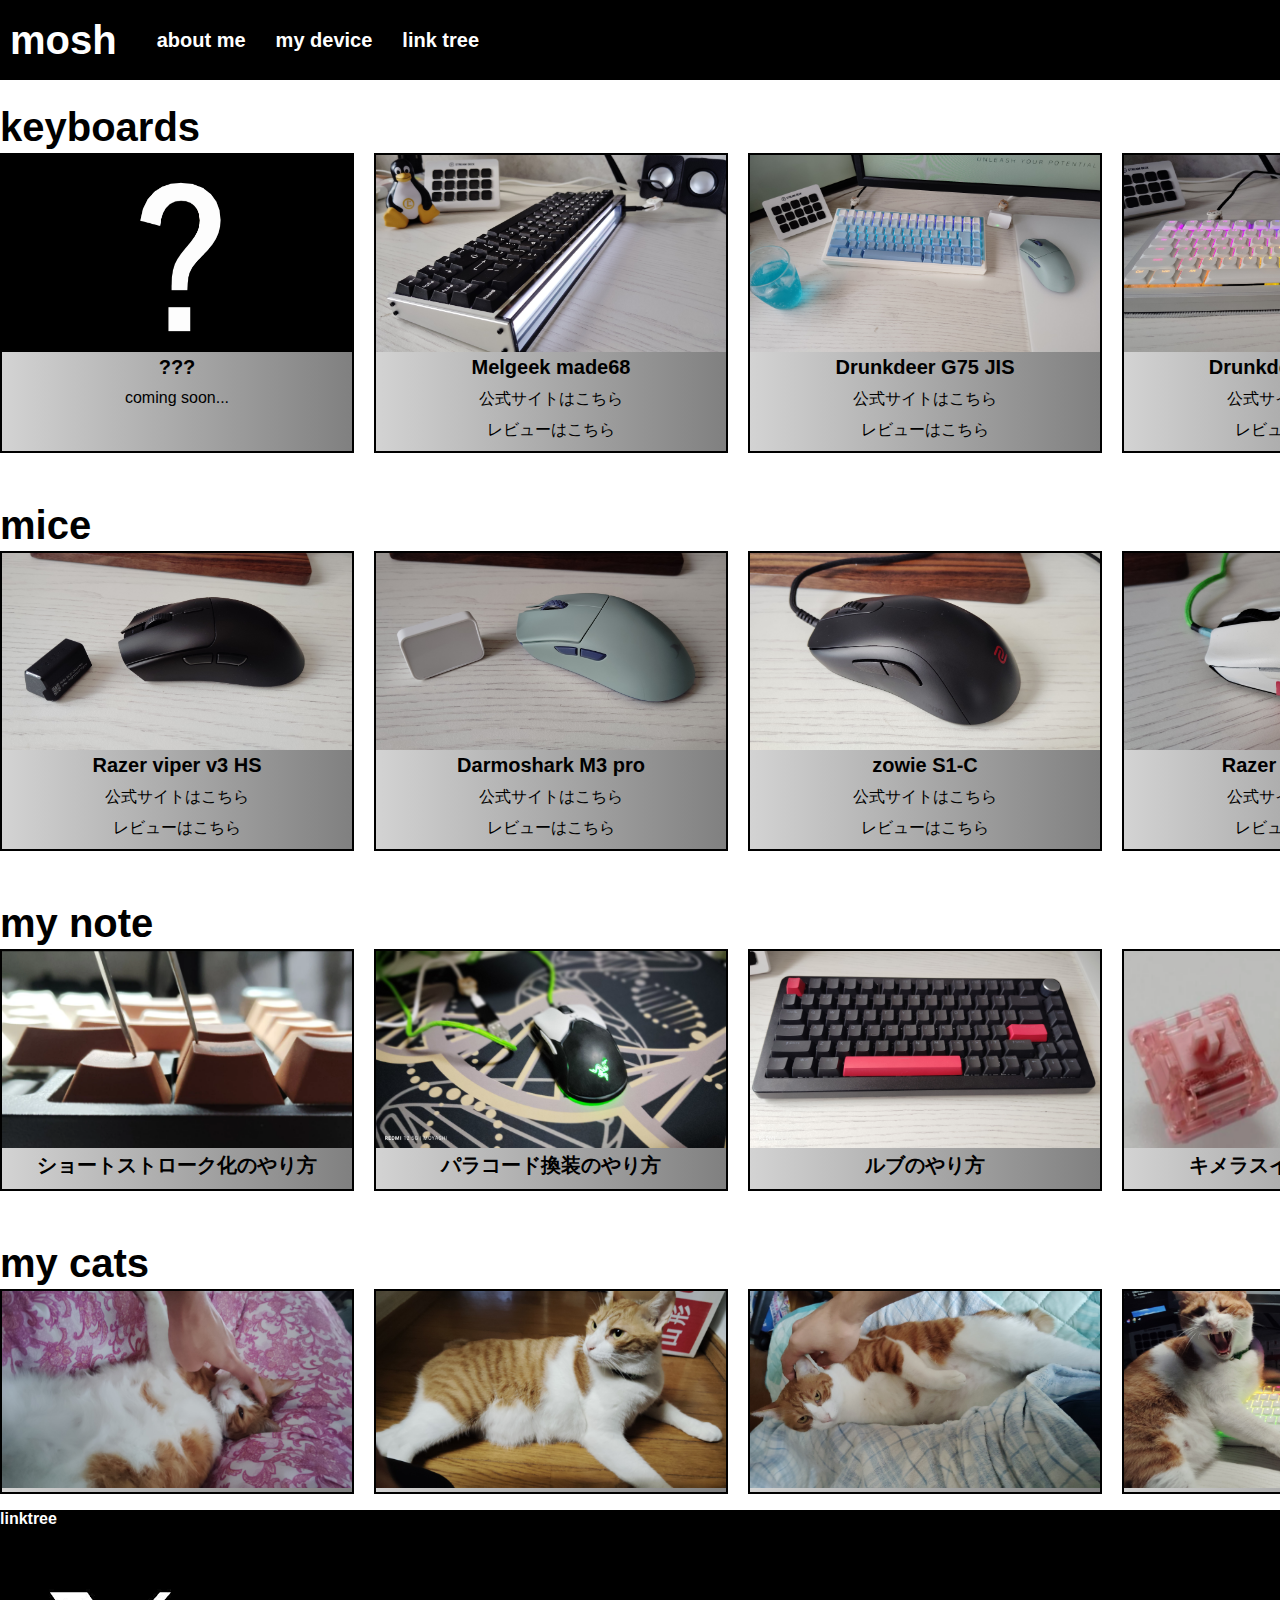
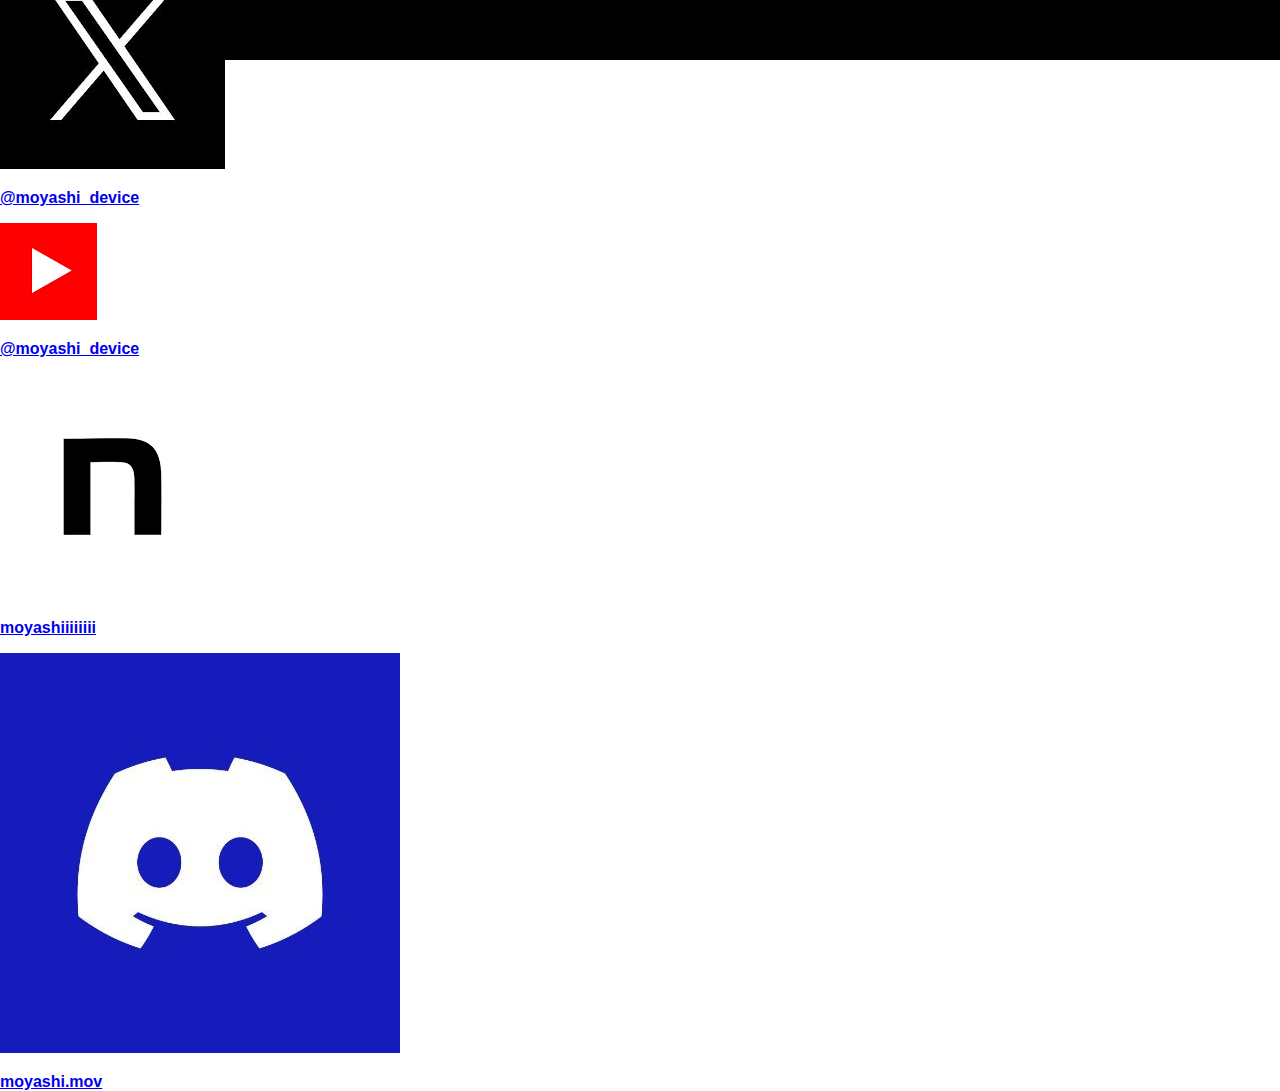
<file: index.html>
<!DOCTYPE html>
<html lang="ja">
<head>
    <meta charset="utf-8">
    <meta name="viewport" content="width=device-width, initial-scale=1.0">
    <title>moyashi</title>
    <link rel='stylesheet' href='CSS/CSS.css'>
</head>
<body>
    <header id="header">
        <h1 onclick="location.href='index.html'">mosh</h1>
        <ul class="menu-list">
            <li class="menu" onclick="location.href='aboutMe.html'">about me</li>
            <li class="menu" onclick="location.href='index.html'">my device</li>
            <li class="menu" onclick="location.href='linktree.html'">link tree</li>
        </ul>
    </header>
    <div class="main-content">
        <div class="top-item">
            <h2 class="item-title">keyboards</h2>
        </div>
        <div class='sets'>
            <div class='items'>    <!--coming soon告知用-->
                <img class="openModal" data-modal-id="modal1" src="picture/はてな.png" data-caption="" alt="made68">
                    <p class="item-name">???</p>
                    <p>coming soon...</p>
            </div>
            <div id="modal1" class="myModal">
                <div class="modal-content">
                    <span class="closeModal" data-modal-id="modal1">&times;</span>
                    <p>coming soon...2024/12/</p>
                </div>
            </div>
            
            <div class='items'>
                <img class="openModal" data-modal-id="modal1" src="picture/made68-2.jpg" data-caption="キャリブレーションが優秀で誤作動がなく、一番気に入っている" alt="made68">
                <div class="prop" onclick='location.href="https://www.melgeek.com/ja-jp/pages/made68"' rel="noopener noreferrer" target="_blank">
                    <p class="item-name">Melgeek made68</p>
                    <p>公式サイトはこちら</p>
                </div>
                <div class="prop" onclick="location.href='https://note.com/moyashi_device/n/ndbdd19f28d29'" rel="noopener noreferrer" target="_blank">
                    <p>レビューはこちら</p>
                </div>
            </div>
            <div id="modal1" class="myModal">
                <div class="modal-content">
                    <span class="closeModal" data-modal-id="modal1">&times;</span>
                    <p>made68はコンパクトながらにタイピングにも使える65％キーボード。
                    1万円台で購入でき、筐体上部のライトバーがデスク上を彩ってくれるだけでなく、
                    磁気キーボードで重要視される検知精度もトップレベル。別売りのカスタムライトバーによる見た目変更も可能。</p>
                </div>
            </div>

            <div class='items'>
                <img src="picture/G75JIS.jpg" data-modal-id="modal2" class="openModal" data-caption="見た目が落ち着いてるのも打鍵感も良き" alt="G75JIS">
                <div class="prop" onclick="location.href='https://drunkdeer.com/ja-jp/products/drunkdeer-g75-wired-adjustable-actuation-magnetic-switch-keyboard'" rel="noopener noreferrer" target="_blank">
                    <p class="item-name">Drunkdeer G75 JIS</p>
                    <p>公式サイトはこちら</p>
                </div>
                <div class="prop" onclick="location.href='https://note.com/moyashi_device/n/n37e93899e952'" rel="noopener noreferrer" target="_blank">
                    <p>レビューはこちら</p>
                </div>
            </div>
            <div id="modal2" class="myModal" >
                <div class="modal-content">
                    <span data-modal-id="modal2" class="closeModal">&times;</span>
                    <p>G75JISはラピットトリガー搭載機としてはまだまだ珍しい日本語配列。また、価格は1万円台前半で
                    カラバリも豊富、機能のアップデートも多いことからライト層におすすめしたいキーボードのひとつ。</p>
                </div>
            </div>

            <div class="items">
                <img src="picture/A75pro.jpg" data-modal-id="modal3" class="openModal" data-caption="ショートストローク化して使い心地抜群です" alt="A75pro">
                <div class="prop" onclick="location.href='https://drunkdeer.com/ja-jp/products/drunkdeer-a75-pro-wired-actuation-distance-adjustable-magnetic-switch-keyboard'" rel="noopener noreferrer" target="_blank">
                    <p class="item-name">Drunkdeer A75 Pro</p>
                    <p>公式サイトはこちら</p>
                </div>
                <div class="prop" onclick="location.href='https://note.com/moyashi_device/n/nb20ce9c17e31'" rel="noopener noreferrer" target="_blank">
                    <p>レビューはこちら</p>
                </div>
            </div>
            <div id="modal3" class="myModal" >
                <div class="modal-content">
                    <span data-modal-id="modal3" class="closeModal">&times;</span>
                    <p>A75 ProはA75と比べ、アルミケースのような高級感が増し、 ケース内部の空間をシリコンフォームで埋め、
                        底面には衝撃吸収構造を採用したスタンドを搭載することに
                        よって打鍵間が向上したモデル。性能面での違いはありません。</p>
                </div>
            </div>

            <div class='items'>
                <img src="picture/made68.jpg" data-modal-id="modal4" class="openModal" data-caption="キャリブレーションが優秀で誤作動がなく、一番気に入っている" alt="made68">
                <div class="prop" onclick="location.href='https://www.melgeek.com/ja-jp/pages/made68'" rel="noopener noreferrer" target="_blank">
                    <p class="item-name">Melgeek made68</p>
                    <p>公式サイトはこちら</p>
                </div>
                <div class="prop" onclick="location.href='https://note.com/moyashi_device/n/n334198b54baf'" rel="noopener noreferrer" target="_blank">
                    <p>レビューはこちら</p>
                </div>
            </div>
            <div id="modal4" class="myModal" >
                <div class="modal-content">
                    <span data-modal-id="modal4" class="closeModal">&times;</span>
                    <p>made68はコンパクトながらにタイピングにも使える65％キーボード。
                        1万円台で購入でき、筐体上部のライトバーがデスク上を彩ってくれるだけでなく、
                        磁気キーボードで重要視される検知精度もトップレベル。別売りのカスタムライトバーによる見た目変更も可能。</p>
                </div>
            </div>

            <div class='items'>
                <img src="picture/k64h3-1.jpg" data-modal-id="modal5" class="openModal" data-caption="カスタマイズ性100点" alt="k64h3">
                <div class="prop" onclick="location.href='https://x.com/sayodevice'" rel="noopener noreferrer" target="_blank">
                    <p class="item-name">sayodevice k64h3</p>
                    <p>公式サイトはこちら</p>
                </div>
                <div class="prop" onclick="location.href='https://note.com/moyashi_device/n/ne4e6b0a99f42'" rel="noopener noreferrer" target="_blank">
                    <p>レビューはこちら</p>
                </div>
            </div>
            <div id="modal5" class="myModal" >
                <div class="modal-content">
                    <span data-modal-id="modal5" class="closeModal">&times;</span>
                    <p>k64h3は廉価版に位置し、上位モデルにk66h3がある。基盤のみの販売であるために、
                    購入すると組み立てる必要があるが、その分カスタマイズ性は抜群。
                    性能面でも最高で、特に遅延面で他と大きな違いを感じられた。</p>
                </div>
            </div>

            <div class='items'>
                <img src="picture/A75.jpg" data-modal-id="modal6" class="openModal" data-caption="コスパ抜群、改良アップデートも多い" alt="A75">
                <div class="prop" onclick="location.href='https://drunkdeer.com/ja-jp/products/adjustable-keyboard-magnetic-switch-a75'" rel="noopener noreferrer" target="_blank">
                    <p class="item-name">Drunkdeer A75</p>
                    <p>公式サイトはこちら</p>
                </div>
                <div class="prop" onclick="location.href='https://note.com/moyashi_device/n/nb20ce9c17e31'" rel="noopener noreferrer" target="_blank">
                    <p>レビューはこちら</p>
                </div>
            </div>
            <div id="modal6" class="myModal" >
                <div class="modal-content">
                    <span data-modal-id="modal6" class="closeModal">&times;</span>
                    <p>A75はAmazonなどで1万円台前半で購入でき、プラケースなどと高級感こそないものの、
                    上位モデルと同じ機能アップデートがされているので機能面では必要十分。
                    公式のスプリングを購入して、キー荷重をカスタマイズすることなどができる。</p>
                </div>
            </div>

            <div class='items'>
                <img src="picture/X86.jpg" data-modal-id="modal7" class="openModal" data-caption="Irok ND75のファームウェアを入れてます" alt="X86">
                <div class="prop" onclick="location.href='https://mkb.gg/collections/zuoya?srsltid=AfmBOorVHcuBg8OR5D2rAxQ4lJDSckQD_e1ZuN9BvNEiRZDD6TR9XXID'" rel="noopener noreferrer" target="_blank">
                    <p class="item-name">ZUOYA X86</p>
                    <p>公式サイトはこちら</p>
                </div>
                <div class="prop" onclick="location.href='https://note.com/moyashi_device/n/n334198b54baf'" rel="noopener noreferrer" target="_blank">
                    <p>レビューはこちら</p>
                </div>
            </div>
        </div>
        <div id="modal7" class="myModal" >
            <div class="modal-content">
                <span data-modal-id="modal7" class="closeModal">&times;</span>
                <p>X86はIrok ND75と同じもので、中身のファームウェアのみが異なっている。そのファームウェアもND75に書き換えることができる。
                6000円と安く買えるため、精度に関しては特に気になる点はないが、たまに入力切れが発生するためにタイピング用途での使用。</p>
            </div>
        </div>


        <h2 class="item-title">mice</h2>
            <div class='sets'>
                <div class='items'>
                    <img src="picture/vv3.jpg" data-modal-id="modal100" class="openModal" data-caption="でかめで持ちやすい" alt="viper v3 HS">
                    <div class="prop" onclick="location.href='https://www.razer.com/jp-jp/gaming-mice/razer-viper-v3-hyperspeed/RZ01-04910100-R3M1'" rel="noopener noreferrer" target="_blank">
                        <p class="item-name">Razer viper v3 HS</p>
                        <p>公式サイトはこちら</p>
                    </div>
                    <div class="prop" onclick="location.href='https://note.com/moyashi_device/n/n2c600ebf85f4'" rel="noopener noreferrer" target="_blank">
                    <p>レビューはこちら</p>
                    </div>
                </div>
                <div id="modal100" class="myModal" >
                    <div class="modal-content">
                        <span data-modal-id="modal100" class="closeModal">&times;</span>
                        <p>vv3HSは乾電池式の廉価版モデルながらに8khzに対応しており、スペーサーを使用することで68g程まで軽量化できる。
                        直近のValorantの競技シーンを見ると分かるように、vv3自体の評価は高い。
                        ただし、pro版と違ってセンサーがかなり前目に配置されており、繊細な操作が求められることに注意。</p>
                    </div>
                </div>

                <div class='items'>
                    <img src="picture/m3pro.jpg" data-modal-id="modal101" class="openModal" data-caption="水色きれいだしコスパ枠" alt="M3pro">
                    <div class="prop" onclick="location.href='https://darmoshark-japan.com/items/65635ff1fe935004005bcd36'" rel="noopener noreferrer" target="_blank">
                        <p class="item-name">Darmoshark M3 pro</p>
                        <p>公式サイトはこちら</p>
                    </div>
                    <div class="prop" onclick="location.href='https://note.com/moyashi_device/n/n090a9b0a3005'" rel="noopener noreferrer" target="_blank">
                        <p>レビューはこちら</p>
                    </div>
                </div>
                <div id="modal101" class="myModal" >
                    <div class="modal-content">
                        <span data-modal-id="modal101" class="closeModal">&times;</span>
                        <p>m3はair58クローンであり、Lサイズに分類される大型のマウス。縦長であるが、高さは薄めなので手が中サイズの人でも扱える。
                        8khzに対応、クリック感やビルドクオリティなどに難はないが国内価格8000円程度で購入できる。</p>
                    </div>
                </div>

                <div class="items">
                    <img src="picture/s1c.jpg" data-modal-id="modal102" class="openModal" data-caption="69gだけどやはり形状" alt="S1-C">
                    <div class="prop" onclick="location.href='https://zowie.benq.com/ja-jp/mouse/s1-c.html'" rel="noopener noreferrer" target="_blank">
                        <p class="item-name">zowie S1-C</p>
                        <p>公式サイトはこちら</p>
                    </div>
                    <!--<div class="prop" onclick="location.href='#レビューリンク' rel="noopener noreferrer">-->
                        <p>レビューはこちら</p>
                    <!--</div>-->
                </div>
                <div id="modal102" class="myModal" >
                    <div class="modal-content">
                        <span data-modal-id="modal102" class="closeModal">&times;</span>
                        <p>古のマウス。ZowieのマウスではZAが注目されがちだがSシリーズは万人向けの形状で、通常サイズの手であればS2をお勧めするが、
                        S1もそれほど大きくはない。重量が69gで有線だったりと時代にそぐわないものの、形状を重視する人であれば一度は触ってみてほしい。</p>
                    </div>
                </div>

                <div class="items">
                    <img src="picture/vpm.jpg" data-modal-id="modal103" class="openModal" data-caption="安くて神形状" alt="vipermini">
                    <div class="prop" onclick="location.href='https://www.razer.com/jp-jp/gaming-mice/Razer-Cobra/RZ01-04650100-R3U1'" rel="noopener noreferrer" target="_blank">
                        <p class="item-name">Razer viper mini</p>
                        <p>公式サイトはこちら</p>
                    </div>
                    <!--<div class="prop" onclick="location.href='#レビューリンク' rel="noopener noreferrer">-->
                    <p>レビューはこちら</p>
                    <!--</div>-->
                </div>
                <div id="modal103" class="myModal" >
                    <div class="modal-content">
                        <span data-modal-id="modal103" class="closeModal">&times;</span>
                        <p>vpmは現在はcobra（cobra pro）として販売。デバイスオタクたちからは長い間無線モデルの販売を待たれていた
                        程に愛用者が多い。miniとついている通り、Sサイズに分類される。有線モデルで61g、センサーなどのスペックは低いが、
                            その分価格が安いため手が出しやすく、 形状も手に合いやすい。</p>
                    </div>
                </div>

                <div class="items">
                    <img src="picture/za12.jpg" data-modal-id="modal104" class="openModal" data-caption="天下のZA" alt="ZA12-C">
                    <div class="prop" onclick="location.href='https://zowie.benq.com/ja-jp/mouse/za12-c.html'" rel="noopener noreferrer" target="_blank">
                        <p class="item-name">Zowie ZA12-C</p>
                        <p>公式サイトはこちら</p>
                    </div>
                    <!--<div class="prop" onclick="location.href='#レビューリンク' rel="noopener noreferrer">-->
                    <p>レビューはこちら</p>
                    <!--</div>-->
                </div>
                <div id="modal104" class="myModal" >
                    <div class="modal-content">
                        <span data-modal-id="modal104" class="closeModal">&times;</span>
                        <p>ZA12は言わずもがな神マウス。ケツ高マウスで有名。SellyやNiKoなど様々なプロゲーマーに愛用され、信者も多いものの
                        無線モデルが発売されず、クローンマウスも出てこないことからブツブツと文句をいわれながらもトップクラスに愛されているマウス。
                        ケツ高であるために手のひらでグリップできる感覚があり、安定したエイムが実現できる。また、ZA13-cの重量は69gとやや軽めであることも現在でも使用者が多い要因。</p>
                    </div>
                </div>

                <div class="items">
                    <img src="picture/za11.jpg" data-modal-id="modal105" class="openModal" data-caption="天下のZAだが使用者は少なめのLサイズ" alt="ZA11-C">
                    <div class="prop" onclick="location.href='https://zowie.benq.com/ja-jp/mouse/za11-c.html'" rel="noopener noreferrer" target="_blank">
                        <p class="item-name">Zowie ZA11-C</p>
                        <p>公式サイトはこちら</p>
                    </div>
                    <!--<div class="prop" onclick="location.href='#レビューリンク' rel="noopener noreferrer">-->
                    <p>レビューはこちら</p>
                    <!--</div>-->
                </div>
                <div id="modal105" class="myModal" >
                    <div class="modal-content">
                        <span data-modal-id="modal105" class="closeModal">&times;</span>
                        <p>ZA11はZA12のLサイズ版。ケツ高で手のひらに圧迫される感覚が生まれるので、自分が触れてきた中では1番にグリップ時にサイズが大きく感じる。
                            それに伴って重量も77gと重くなっているので、手がよほど大きくない限りはZA12,ZA13で良い。</p>
                    </div>
                </div>

                <div class="items">
                    <img src="picture/gpx.jpg" data-modal-id="modal106" class="openModal" data-caption="プロ使用率No.1" alt="GproX">
                    <div class="prop" onclick="location.href='https://zowie.benq.com/ja-jp/mouse/za12-c.html'" rel="noopener noreferrer" target="_blank">
                        <p class="item-name">logitech G pro X superlight</p>
                        <p>公式サイトはこちら</p>
                    </div>
                    <!--<div class="prop" onclick="location.href='#レビューリンク' rel="noopener noreferrer">-->
                    <p>レビューはこちら</p>
                    <!--</div>-->
                </div>
                <div id="modal106" class="myModal" >
                    <div class="modal-content">
                        <span data-modal-id="modal106" class="closeModal">&times;</span>
                        <p>知らない人はいないレベルで有名。プロの使用率も少し前までは長年ダントツだった。
                        Mサイズに分類され、人を選ばない無難な形状で63gと軽量。ややフロントセンサー気味なところが使っていて気持ちがいい
                        なぜかこのマウスを使用するとエイムが1段階強くなる。</p>
                    </div>
                </div>

                <div class="items">
                    <img src="picture/m3s.jpg" data-modal-id="modal107" class="openModal" data-caption="Darmosharkミニサイズ" alt="m3s varun">
                    <div class="prop" onclick="location.href='https://darmoshark-japan.com/items/6489ca253a6cff002cd2c1d7'" rel="noopener noreferrer" target="_blank">
                        <p class="item-name">Darmoshark m3s varun</p>
                        <p>公式サイトはこちら</p>
                    </div>
                    <!--<div class="prop" onclick="location.href='#レビューリンク' rel="noopener noreferrer">-->
                    <p>レビューはこちら</p>
                    <!--</div>-->
                </div>
                <div id="modal107" class="myModal" >
                    <div class="modal-content">
                        <span data-modal-id="modal107" class="closeModal">&times;</span>
                        <p>m3sは2kに対応していながら国内価格7000円程で購入できる。Ｓサイズに分類されるが、似たサイズのマウスと比べるとややマウス後部に高さがある。
                        クリック感に安っぽさが感じられるものの、全体的なクオリティと価格を見ればおすすめできる。
                        Bluetoothに対応していてドングル不要なので持ち運び用マウスとして使用している。</p>
                    </div>
                </div>

                <div class="items">
                    <img src="picture/n3.jpg" data-modal-id="modal108" class="openModal" data-caption="一時期話題になった中華系左右非対称" alt="N3">
                    <div class="prop" onclick="location.href='https://darmoshark-japan.com/items/6489714740ad5c002f889eba'" rel="noopener noreferrer" target="_blank">
                        <p class="item-name">Darmoshark N3</p>
                        <p>公式サイトはこちら</p>
                    </div>
                    <div class="prop" onclick="location.href='https://note.com/moyashi_device/n/n938305350c67'" rel="noopener noreferrer" target="_blank">
                    <p>レビューはこちら</p>
                    </div>
                </div>
                <div id="modal108" class="myModal" >
                    <div class="modal-content">
                        <span data-modal-id="modal108" class="closeModal">&times;</span>
                        <p>n3は6000円で買える手軽さとその独特な形状、価格以上のクオリティから話題を呼んだマウス。
                        持った感じはかなり急な角度の曲線が多いものの手にフィットする感覚があり、他の左右非対称マウスと比較すると、かぶせよりもつかみ感覚が強い。
                        n3 2kなども販売されているが、この無印版でも同社2kドングルを持っていればファームウェアアップデートで2k接続が可能。
                        サイドボタン含むクリック感やつかみ感覚が強めのこの形状が気に入っている。</p>
                    </div>
                </div>
            </div>

        <h2 class="item-title">my note</h2>
            <div class="sets">
                <div class="items">
                    <div onclick="location.href='https://note.com/moyashi_device/n/n2911721ee33e'" rel="noopener noreferrer" target="_blank">
                        <img src="picture/ショートストローク化.png" data-caption="疑似ロープロファイルMod" alt="ショートストローク化" >
                        <p class="item-name">ショートストローク化のやり方</p>
                    </div>
                </div>
                <div class="items">
                    <div onclick="location.href='https://note.com/moyashi_device/n/na648e28ce0c2'" rel="noopener noreferrer" target="_blank">
                        <img src="picture/パラコード.jpg" data-caption="パラコード換装" alt="パラコード換装">
                        <p class="item-name">パラコード換装のやり方</p>
                    </div>
                </div>
                <div class="items">
                    <div onclick="location.href='https://note.com/moyashi_device/n/n87bfde988044'" rel="noopener noreferrer" target="_blank">
                        <img src="picture/ルブ.jpg" data-caption="キースイッチのルブ" alt="ルブのやり方">
                        <p class="item-name">ルブのやり方</p>
                    </div>
                </div>
                <div class="items">
                    <div onclick="location.href='https://note.com/moyashi_device/n/n2d27a46b14f7'" rel="noopener noreferrer" target="_blank">
                        <img src="picture/キメラスイッチ.png" data-caption="キメラスイッチの作り方" alt="キメラスイッチの作り方">
                        <p class="item-name">キメラスイッチの作り方</p>
                    </div>
                </div>
                <div class="items">
                    <div onclick="location.href='https://note.com/moyashi_device/'" rel="noopener noreferrer" target="_blank">
                        <img src="picture/note-image.png" data-caption="note" alt="others">
                        <p class="item-name">others</p>
                    </div>
                </div>
            </div>
        <h2 class="item-title">my cats</h2>
            <div class='sets'>
                <div class='items'>
                    <img data-modal-id="modal200" class="openModal" src="picture/myCat.png" alt="mycat">
                </div>
                <div id="modal200" class="myModal" >
                    <div class="modal-content cat">
                        <span data-modal-id="modal200" class="closeModal">&times;</span>
                        <img src="picture/myCat.png" alt="mycat">
                    </div>
                </div>

                <div class='items'>
                    <img data-modal-id="modal201" class="openModal" src="picture/angryCat.jpg" alt="angrycat">
                </div>
                <div id="modal201" class="myModal" >
                    <div class="modal-content cat">
                        <span data-modal-id="modal201" class="closeModal">&times;</span>
                        <img src="picture/angryCat.jpg" alt="angrycat">
                    </div>
                </div>

                <div class="items">
                    <img data-modal-id="modal202" class="openModal" src="picture/cccat.jpg" alt="cccat">
                </div>
                <div id="modal202" class="myModal" >
                    <div class="modal-content cat">
                        <span data-modal-id="modal202" class="closeModal">&times;</span>
                        <img src="picture/cccat.jpg" alt="cccat">
                    </div>
                </div>

                <div class="items">
                    <img data-modal-id="modal203" class="openModal" src="picture/angryCat2.jpg" alt="HeIsAngry">
                </div>
                <div id="modal203" class="myModal" >
                    <div class="modal-content cat">
                        <span data-modal-id="modal203" class="closeModal">&times;</span>
                        <img src="picture/angryCat2.jpg" alt="HeIsAngry">
                    </div>
                </div>

                <div class="items">
                    <img data-modal-id="modal204" class="openModal" src="picture/sleepCat.jpg" alt="zzz">
                </div>
                <div id="modal204" class="myModal" >
                    <div class="modal-content cat">
                        <span data-modal-id="modal204" class="closeModal">&times;</span>
                        <img src="picture/sleepCat.jpg" alt="zzz">
                    </div>
                </div>
            </div>
        </div>

        <footer>
            <p>linktree</p>
            <a class="footer-content" href="https://x.com/moyashi_device" target="_blank">
                <img src="picture/X.png">
                <p>@moyashi_device</p>
            </a>
            <a class="footer-content" href="https://www.youtube.com/@moyashi_device" target="_blank">
                <img src="picture/youtube.png">
                <p>@moyashi_device</p>
            </a>
            <a class="footer-content" href="https://note.com/moyashi_device" target="_blank">
                <img src="picture/note.png">
                <p>moyashiiiiiiii</p>
            </a>
            <a class="footer-content" href="https://discordapp.com/users/735056878576599061" target="_blank">
                <img src="picture/discord.jpg">
                <p>moyashi.mov</p>
            </a>
        </footer>

    <script>
        document.querySelectorAll('.openModal').forEach(function(item) {
            item.addEventListener('click', function() {
                const modalId = this.getAttribute('data-modal-id');
                const modal = document.getElementById(modalId);
                if (modal) {
                    modal.style.display = 'block';
                }
            });
        });

        document.querySelectorAll('.closeModal').forEach(function(item) {
            item.addEventListener('click', function() {
                const modalId = this.getAttribute('data-modal-id');
                const modal = document.getElementById(modalId);
                if (modal) {
                    modal.style.display = 'none';
                }
            });
        });

        window.addEventListener('click', function(event) {
            if (event.target.classList.contains('myModal')) {
                event.target.style.display = 'none';
            }
        });
    </script>


</body>
</html>
</file>
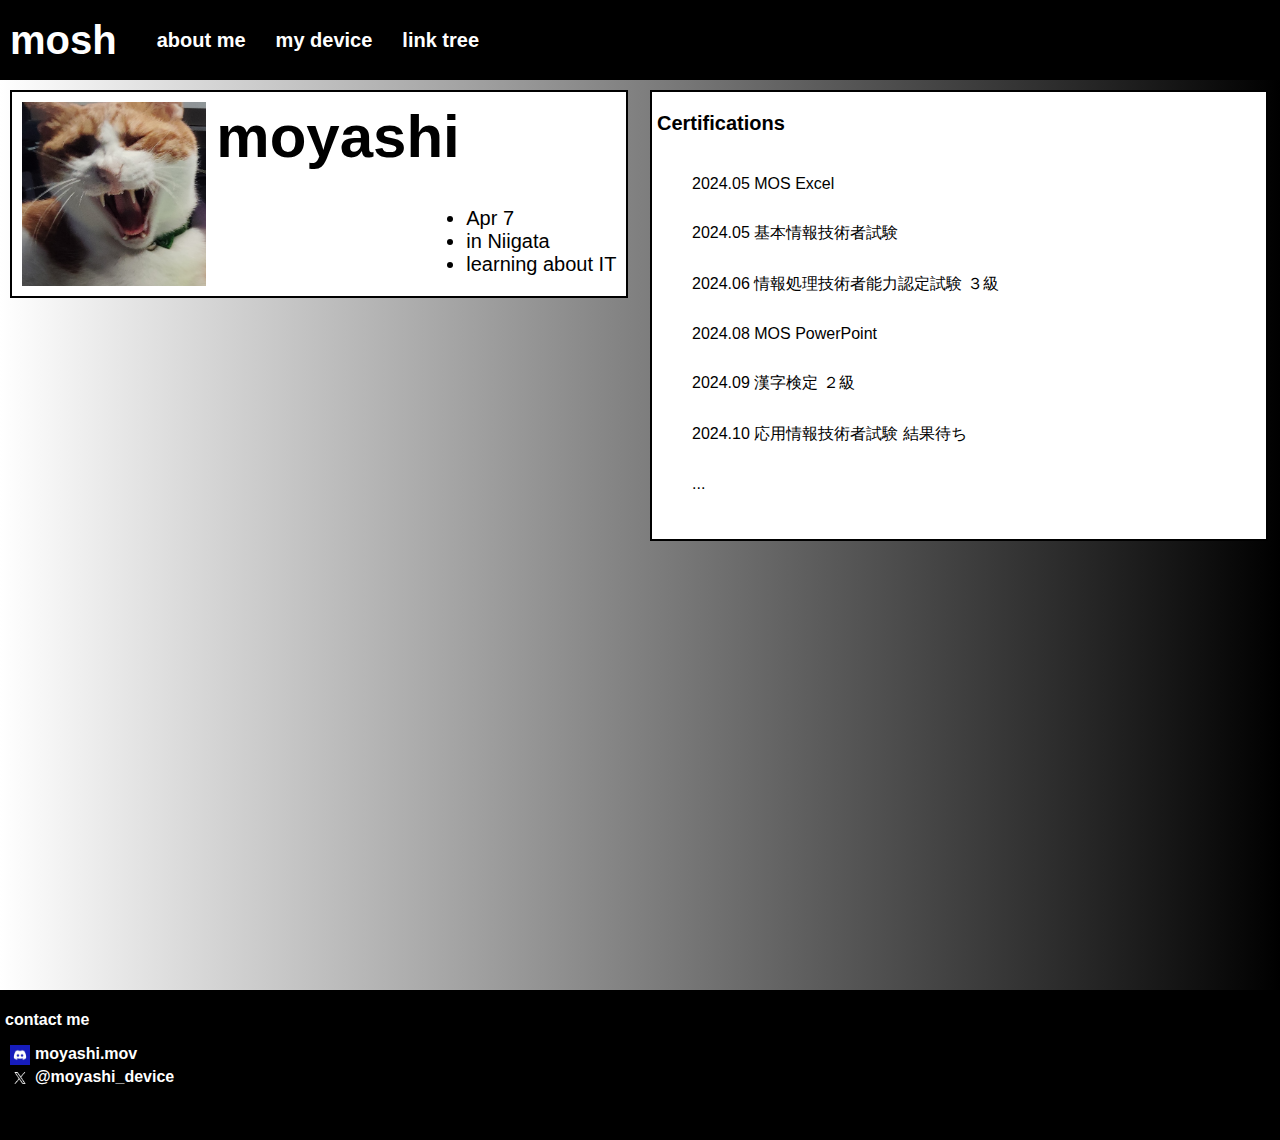
<file: aboutMe.html>
<!DOCTYPE html>
<html lang="ja">
<head>
    <meta charset="utf-8">
    <meta name="viewport" content="width=device-width, initial-scale=1.0">
    <title>moyashi</title>
    <link rel='stylesheet' href='CSS/aboutMe.css'>
</head>
<body>
    <div class="main-content">
        <header>
            <h1 onclick="location.href='aboutMe.html'">mosh</h1>
            <ul class="menu-list">
                <li class="menu" onclick="location.href='aboutMe.html'">about me</li>
                <li class="menu" onclick="location.href='index.html'">my device</li>
                <li class="menu" onclick="location.href='linktree.html'">link tree</li>
            </ul>
        </header>
        <div class="main-text">
            <div class="profile">
                <img src="picture/profileCat.png" alt="profile">
                <div class="profile-text">
                    <p class="name">moyashi</p>

                    <ul class="profile-info">
                        <li>Apr 7</li>
                        <li>in Niigata</li>
                        <li>learning about IT</li>
                    </ul>
                </div>
            </div>
            <div class="certifications">
                <p>Certifications</p>
                <ul>
                <li>2024.05 MOS Excel</li>
                <li>2024.05 基本情報技術者試験</li>
                <li>2024.06 情報処理技術者能力認定試験 ３級</li>
                <li>2024.08 MOS PowerPoint</li>
                <li>2024.09 漢字検定 ２級</li>
                <li>2024.10 応用情報技術者試験 結果待ち</li>
                <li>...</li>
                </ul>
            </div>
        </div>
        <footer>
            <p class="contact-me">contact me</p>
            <div class="footer-contact">
                <img src="picture/discord.jpg" alt="discord">
                <p>moyashi.mov</p>
            </div>
            <div class="footer-contact">
                <img src="picture/X.png" alt="X">
                <p>@moyashi_device</p>
            </div>
        </footer>
    </div>
</body>
</file>
<file: CSS/CSS.css>
@charset "utf-8";

html, body {
    font-family: 'Arial', sans-serif;
    height: 100%;
    margin: 0;
    padding: 0;
}
header{
    display: flex;
    background-color:black;
    position:fixed;
    top: 0;
    left: 0;
    width:100%;
    height:80px;
    align-items: center;
    z-index: 1001;
}
header h1{
    display: flex;
    color: white;
    padding-left: 10px;
    font-size: 40px;
    cursor: pointer;
}
.menu-list{
    display: flex;
    cursor: pointer;
}
.menu{
    color: white;
    font-size: 20px;
    font-weight:bold;
    list-style:none;/*リストの点を消す*/
    margin-right:30px;
}
.menu:hover{
    transform: scale(1.05);
}
.main-content{
    min-height: 100%;
    position: relative;
}
.top-item{
    padding-top:55px;
}
.item-title{
    font-size: 40px;
    margin-top:50px;
    margin-bottom:3px;
}
.sets{
    /* Chrome環境で横スクロールバーを非表示にする */
    display: flex;
    gap: 20px; /* 各アイテム間に余白を追加 */
    overflow-x: auto; /* 横スクロールを有効に */
    overflow-y: hidden; /*縦スクロールが有効化されていたので禁止に*/
    white-space: nowrap; /* アイテムが折り返されないように設定 */
}

.items{
    text-align: center;
    background: linear-gradient(90deg,lightgray, gray);
    border: 2px solid black ;
}
.item-name{
    font-size: 20px;
    font-weight:bold;
    cursor: pointer;
}
.items img{
    width: 350px;
    height: 197px;
    cursor: pointer;
}

.items p{
    margin-top: 0;
    margin-bottom: 10px;
}
.items :hover{
    transform: scale(1.05);
    transition: transform 0.7s ease, box-shadow 0.5s ease;
}
.prop{
    cursor: pointer;
}


footer {
    position: relative;
    background-color: black;
    bottom:0;
    left: 0;
    width: 100%;
    height: 150px;
    color: white;
    font-weight: bold;
    z-index: 10;
}
.contact-me{
    padding-top:5px;
    padding-left: 5px;
}

.footer-contact {
    display: flex;
    padding-left: 10px;
    margin-bottom: 3px;
}

.footer-contact img {
    width: 20px;
    height: 20px;
    margin-right: 5px;
}

.footer-contact p {
    margin: 0;
}


.myModal {
    display: none; /* 初期状態でモーダルを非表示 */
    position: fixed; /* モーダルを画面に固定 */
    top: 0;
    left: 0;
    width: 100%;
    height: 100%;
    background-color: rgba(0, 0, 0, 0.5); /* 背景を半透明にする */
    z-index: 1000;
}

.modal-content {
    /* モーダルのコンテンツスタイル設定 */
    background-color: white;
    margin: 15% auto;
    padding: 20px;
    border: 1px solid #888;
    width: 60%;
    height: 20%;
    z-index: 1001;
}

.modal-content p{
    align-content: center;
    width: 100%;
    word-break: break-word; /* 単語が長すぎる場合、適切に折り返す */
    white-space: normal; /* 通常のテキストの折り返し */
}
.modal-content.cat {
    /* モーダルのコンテンツスタイル設定 */
    padding: 0;
    width: 50%;
    height: 50%;
    background-color: white;
    border: 1px solid #888;
    align-items: center;
    z-index: 1001;
}
.modal-content.cat img{
    margin: 0;
    padding: 0;
    width: 100%;
    height: 100%;
    object-fit: cover; /* or use 'contain' if you want the whole image visible */
}


.closeModal {
    float: right;
    font-size: 28px;
    font-weight: bold;
    z-index: 1002;
}
.closeModal:hover,
.closeModal:focus {
    color: red;
    cursor: pointer;
}
@media screen and (max-width: 700px) {
	/* 700px以下に適用されるCSS（スマホ用） */
    html, body {
        position:relative;
        font-family: 'Arial', sans-serif;
        height: 100%;
        margin: 0;
        padding: 0;
        overflow-x: hidden;
    }
    header{
        display: flex;
        background-color:black;
        position:fixed;
        top: 0;
        left: 0;
        width:100%;
        height:80px;
        align-items: center;
        z-index: 1001;
    }
    header h1{
        display: flex;
        color: white;
        padding-left: 10px;
        font-size: 40px;
        cursor: pointer;
    }
    .menu-list{
        display: flex;
        cursor: pointer;
    }
    .menu{
        color: white;
        font-size: 20px;
        font-weight:bold;
        list-style:none;/*リストの点を消す*/
        margin-right:30px;
    }
    .menu:hover{
        transform: scale(1.05);
    }
    .main-content{
        width: 100%;
        padding-left:5px;
        padding-right: 5px;
        position: relative;
    }
    .top-item{
        padding-top:55px;
    }
    .item-title{
        font-size: 40px;
        margin-top:50px;
        margin-bottom:3px;
    }
    .sets{
        /* Chrome環境で横スクロールバーを非表示にする */
        display: flex;
        gap: 20px; /* 各アイテム間に余白を追加 */
        overflow-x: auto; /* 横スクロールを有効に */
        overflow-y: hidden; /*縦スクロールが有効化されていたので禁止に*/
        white-space: nowrap; /* アイテムが折り返されないように設定 */
    }

    .items{
        padding:3px;
        text-align: center;
        background: linear-gradient(90deg,lightgray, gray);
        border: 2px solid black ;
        width:160px;
        overflow-wrap: break-word;
        white-space: normal;
    }
    .item-name{
        font-size: 17px;
        font-weight:bold;
        cursor: pointer;
    }
    .items img{
        width: 150px;
        height: 84px;
        cursor: pointer;
    }

    .items p{
        margin-top: 0;
        margin-bottom: 10px;
    }
    .items :hover{
        transform: scale(1.05);
        transition: transform 0.7s ease, box-shadow 0.5s ease;
    }
    .prop{
        cursor: pointer;
    }


    footer {
        position: relative;
        background-color: black;
        bottom:0;
        width: 100%;
        height:150px;
        color: white;
        font-weight: bold;
        z-index: 10;
    }
    .contact-me{
        padding-top:5px;
        padding-left: 5px;
    }

    .footer-contact {
        display: flex;
        padding-left: 10px;
        margin-bottom: 3px;
    }

    .footer-contact img {
        width: 20px;
        height: 20px;
        margin-right: 5px;
    }

    .footer-contact p {
        margin: 0;
    }


    .myModal {
        display: none; /* 初期状態でモーダルを非表示 */
        position: fixed; /* モーダルを画面に固定 */
        top: 0;
        left: 0;
        width: 100%;
        height: 100%;
        background-color: rgba(0, 0, 0, 0.5); /* 背景を半透明にする */
        z-index: 1000;
    }

    .modal-content {
        /* モーダルのコンテンツスタイル設定 */
        background-color: white;
        margin: 15% auto;
        padding: 20px;
        border: 1px solid #888;
        width: 60%;
        height: 20%;
        z-index: 1001;
    }

    .modal-content p{
        align-content: center;
        width: 100%;
        word-break: break-word; /* 単語が長すぎる場合、適切に折り返す */
        white-space: normal; /* 通常のテキストの折り返し */
    }
    .modal-content.cat {
        /* モーダルのコンテンツスタイル設定 */
        padding: 0;
        width: 50%;
        height: 50%;
        background-color: white;
        border: 1px solid #888;
        align-items: center;
        z-index: 1001;
    }
    .modal-content.cat img{
        margin: 0;
        padding: 0;
        width: 100%;
        height: 100%;
        object-fit: cover; /* or use 'contain' if you want the whole image visible */
    }


    .closeModal {
        float: right;
        font-size: 28px;
        font-weight: bold;
        z-index: 1002;
    }
    .closeModal:hover,
    .closeModal:focus {
        color: red;
        cursor: pointer;
    }
}
</file>
<file: CSS/aboutMe.css>
@charset "utf-8";

html, body {
    font-family: 'Arial', sans-serif;
    height: 100%;
    margin: 0;
    padding: 0;
    background: linear-gradient(to right, white, black);
}
.main-content{
    min-height: 100%;
    position: relative;
    padding-bottom: 150px;
}
header{
    display: flex;
    background-color:black;
    position:fixed;
    top: 0;
    left: 0;
    width:100%;
    height:80px;
    align-items: center;
    z-index: 1001;
}
header h1{
    display: flex;
    color: white;
    padding-left: 10px;
    font-size: 40px;
    cursor: pointer;
}
.menu-list{
    display: flex;
    cursor: pointer;
}
.menu{
    color: white;
    font-size: 20px;
    font-weight:bold;
    list-style:none;/*リストの点を消す*/
    margin-right:30px;
}
.menu:hover{
    transform: scale(1.05);
}
.profile{
    background-color: white;
    display: flex;
    position: relative;
    top: 0;
    left: 0;
    width:48%;
    margin-top: 90px;
    margin-left: 10px;
    border: 2px solid black ;
}
.profile img{
    width: 30%;
    height: 30%;
    margin:10px;
}
.profile p{
    font-weight: bold;
}
.name{
    position: relative;
    top:-50px;
    padding:0;
    font-size: 60px;
}
.profile-info{
    font-size:20px;
    position: absolute;
    right: 0;
    bottom: 0;
    margin-right: 10px;
}
.certifications{
    background-color: white;
    border: 2px solid black ;
    position: absolute;
    margin-left: 10px;
    left:50%;
    top:0;
    width: 48%;
}
.certifications p{
    margin-left: 5px;
    font-weight: bold;
    font-size: 20px;
}
.certifications ul{
    margin-top: 0;
    padding-top: 20px;
    list-style: none;
}
.certifications li{
    padding-bottom: 30px;
}


footer {
    position: absolute;
    background-color: black;
    bottom:0;
    left: 0;
    width: 100%;
    height: 150px;
    color: white;
    font-weight: bold;
}
.contact-me{
    padding-top:5px;
    padding-left: 5px;
}

.footer-contact {
    display: flex;
    padding-left: 10px;
    margin-bottom: 3px;
}

.footer-contact img {
    width: 20px;
    height: 20px;
    margin-right: 5px;
}

.footer-contact p {
    margin: 0;
}

@media screen and (max-width:700px) {
	/* 700px以下に適用されるCSS（スマホ用） */


    html, body {
        position:relative;
        font-family: 'Arial', sans-serif;
        height: 100%;
        margin: 0;
        padding: 0;
        overflow-x: hidden;
        background: linear-gradient(to right, white, black);
    }
    .main-content{
        min-height: 100%;
        position: relative;
        padding-bottom: 350px;
    }
    header{
        display: flex;
        background-color:black;
        position:fixed;
        top: 0;
        left: 0;
        width:100%;
        height:80px;
        align-items: center;
        z-index: 1001;
    }
    header h1{
        display: flex;
        color: white;
        padding-left: 10px;
        font-size: 40px;
        cursor: pointer;
    }
    .menu-list{
        display: flex;
        cursor: pointer;
    }
    .menu{
        color: white;
        font-size: 20px;
        font-weight:bold;
        list-style:none;/*リストの点を消す*/
        margin-right:30px;
    }
    .menu:hover{
        transform: scale(1.05);
    }
    
    .profile{
        background-color: white;
        display: flex;
        position:relative;
        margin:90px 10px 10px 10px;
        border: 2px solid black ;
        padding:5px;
    }
    .profile img{
        width: 30%;
        height: 30%;
        margin:10px;
    }
    .profile p{
        font-weight: bold;
    }
    .name{
        position: relative;
        top:-50px;
        padding:0;
        font-size: 55px;
    }
    .profile-info{
        font-size:20px;
        position: absolute;
        right: 0;
        bottom: 0;
        margin-right: 10px;
    }
    .certifications{
        background-color: white;
        border: 2px solid black ;
        padding:10px;
        margin:10px;
    }
    .certifications p{
        margin-left: 5px;
        font-weight: bold;
        font-size: 20px;
    }
    .certifications ul{
        margin-top: 0;
        padding-top: 20px;
        list-style: none;
    }
    .certifications li{
        padding-bottom: 30px;
    }


    footer {
        position: relative;
        background-color: black;
        bottom:0;
        width: 100%;
        height:150px;
        color: white;
        font-weight: bold;
        z-index: 10;
    }
    .contact-me{
        padding-top:5px;
        padding-left: 5px;
    }

    .footer-contact {
        display: flex;
        padding-left: 10px;
        margin-bottom: 3px;
    }

    .footer-contact img {
        width: 20px;
        height: 20px;
        margin-right: 5px;
    }

    .footer-contact p {
        margin: 0;
    }
}
</file>
